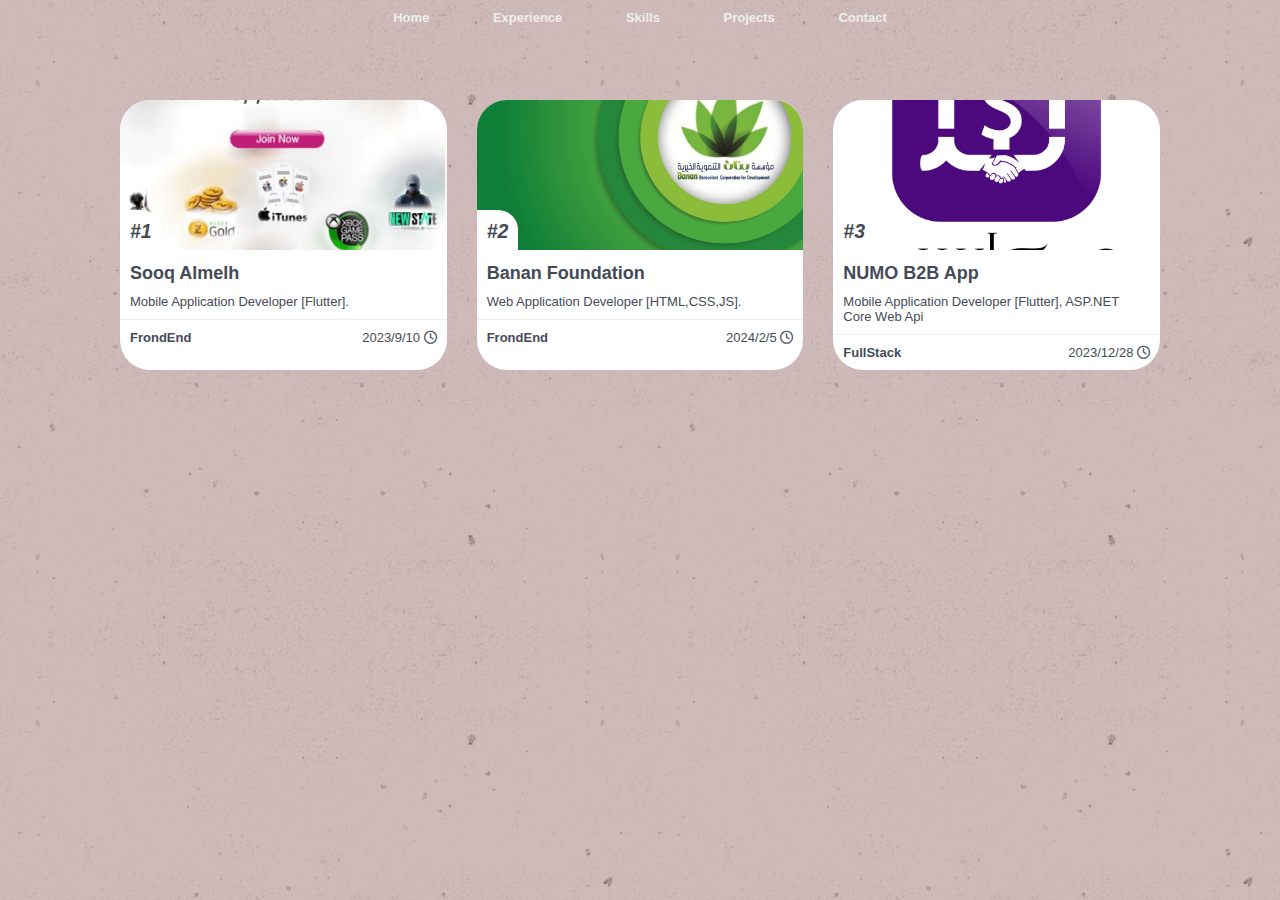
<file: c.html>
<!DOCTYPE html>
<html lang="en">
<head>
    <meta charset="UTF-8">
    <meta name="viewport" content="width=device-width, initial-scale=1.0">
    <title>Projects</title>
    <link rel="stylesheet" href="https://cdnjs.cloudflare.com/ajax/libs/font-awesome/6.5.1/css/all.min.css">
    <link rel="stylesheet" href="style.css">
    <link rel="stylesheet" href="https://fonts.googleapis.com/icon?family=Material+Icons">
    <link rel="stylesheet" href="https://cdnjs.cloudflare.com/ajax/libs/font-awesome/5.15.4/css/all.min.css">
</head>
<body>
    
    <header>
        <nav>
            <a href="./index.html">Home</a>
            <a href="./a.html">Experience</a>
            <a href="./b.html">Skills</a>
            <a href="./c.html">Projects</a>
            <a href="./d.html">Contact</a>
        </nav>
    </header>

          <!-- 
        - #HERO
      -->

      

  

    <div class="tab" id="project" >
        <div class="container">
            <div class="list">
                <div class="item">
                    <img src="images/h.jpg">
                    <div class="index">#1</div>
                    <div class="name">Sooq Almelh</div>
                    <div class="des">
                        <!-- 20 -->
                        Mobile Application Developer [Flutter].                    </div>
                    <div class="author">
                        <div class="job">FrondEnd</div>
                        <div class="time">
                            2023/9/10
                            <i class="fa-regular fa-clock"></i>
                        </div>
                    </div>
                </div>
                <div class="item">
                    <img src="images/about.jpeg">
                    <div class="index">#2</div>
                    <div class="name">Banan Foundation</div>
                    <div class="des">
                        <!-- 20 -->
                        Web Application Developer [HTML,CSS,JS].                     </div>
                    <div class="author">
                        <div class="job">FrondEnd</div>
                        <div class="time">
                            2024/2/5
                            <i class="fa-regular fa-clock"></i>
                        </div>
                    </div>
                </div>
                <div class="item">
                    <img src="images/222.png">
                    <div class="index">#3</div>
                    <div class="name">NUMO B2B App</div>
                    <div class="des">
                        <!-- 20 -->
                        Mobile Application Developer [Flutter], ASP.NET Core Web Api                    </div>
                    <div class="author">
                        <div class="job">FullStack</div>
                        <div class="time">
                            2023/12/28
                            <i class="fa-regular fa-clock"></i>
                        </div>
                    </div>
                </div>
           
            </div>
        </div>
    </div>

    


    <script src="app.js"></script>
</body>
</html>
</file>
<file: style.css>
@import url('https://fonts.googleapis.com/css2?family=Righteous&display=swap');
body{
    font-family: 'Poppins', sans-serif;
    margin: 0;
    font-size: 13px;
    --color: #eee;
    color: var(--color);
    background-color: #1d2530;
}
a{
    text-decoration: none;
    cursor: pointer;
    font-weight: bold;
}
::-webkit-scrollbar{
    width: 0;
}
header{
    width: 100%;
    position: fixed;
    z-index: 100;
    text-align: center;
    padding-top: 10px;
}
header nav a{
    margin: 0 30px;
    color: var(--color);
    font-size: small;
}

.tab{
    width: 100%;
    height: 100vh;
    overflow: hidden;
    position: relative;
    background-image: url(images/bg.png);
    background-size: 50%;
}
.tab .container{
    width: 1140px;
    max-width: 100%;
    height: 100%;
    padding-top: 50px;
    box-sizing: border-box;
    margin: auto;
    position: relative;
}
#intro{
    background-color: #16222D;
}
#intro .avatar{
    text-align: right;
    height: 100%;
}
#intro .avatar img {
    height: 50%;
    padding: 130px;
    filter: saturate(0.5);
    border-radius: 50%;
}
#intro .content{
    position: absolute;
    top: 50%;
    left: 50px;
    transform: translateY(-50%);
    width: 500px;
    max-width: 80%;
}
#intro .content .name,
#intro .content .job{
    font-size: 4em;
    font-weight: bold;
    font-family: 'Righteous', sans-serif;
    line-height: 1em;
}
.text-gradient{
    background-image: linear-gradient(
        to right, #E4454A, #CA3EA7
    );
    display: inline-block;
    -webkit-text-fill-color: transparent;
    -webkit-background-clip: text;
}
#intro .content .des{
    margin-top: 1.2em;
    width: 70%;
}
#intro .content .des a{
    margin-top: 1.2em;
}
#intro .content i{
    font-size: 10em;
    position: absolute;
    top: -50px;
    right: -50px;
    color: #293b4c;
}

/* skills */
#skill{
    background-color: #F2F0EB;
    color: #eee;
    background-image: linear-gradient(
        45deg, #3A2530, #171514, #412726
    );
    background-size: cover;
}
#skill .list{
    height: 100%;
    display: grid;
    grid-template-columns: repeat(3, 1fr);
    padding: 50px;
    box-sizing: border-box;
    gap: 0px;
}

#skill .list .item{
    display: flex;
    flex-direction: column;
    justify-content: center;
    align-items: center;
    text-align: center;
    padding: 20px;
}
#skill .list .item:nth-child(odd){
    background-color: #3F2525;
}
#skill .list .item i{
    width: 50px;
    height: 50px;
    background-color: #eee;
    color: #CA3EA7;
    font-size: 2em;
    display: flex;
    justify-content: center;
    align-items: center;
    border-radius: 5px;
    box-shadow: 0 10px 10px #0005;
}
#skill .list .item .name{
    font-size: 1.5em;
    margin-top: 0.7em;
}
#skill .list .item .des{
    font-size: small;
    opacity: 0.8;
}

/* project */
#project{
    background-color: #cfbaba;
    color: #444B57;
}
#project .list{
    display: grid;
    grid-template-columns: repeat(3, 1fr);
    gap: 30px;
    padding: 50px;
}
#project .list .item img{
    width: 100%;
    height: 150px;
    object-fit: cover;
}
#project .list .item{
    border-radius: 30px;
    overflow: hidden;
    background-color: #fff;
    position: relative;
}
#project .list .item .index{
    background-color: #fff;
    font-weight: bold;
    font-size: 1.5em;
    position: absolute;
    transform: translateY(-100%);
    padding: 10px;
    font-style: italic;
    border-top-right-radius: 20px;
}
#project .list .item .name{
    font-weight: bold;
    font-size: large;
    padding: 10px;
}
#project .list .item .des{
    padding: 0 10px 10px 10px;
}
#project .list .item .author{
    padding: 10px;
    border-top: 1px solid #eee;
    display: flex;
    justify-content: space-between;
}
#project .list .item .job{
    font-weight: bold;
}
#project .container{
    overflow: auto;
}
/* experience */
#experience{
    background-image: linear-gradient(
        45deg, #212632, #242A34, #3C4C5A
    );
    background-size: cover;
}
#experience .list{
    height: 100%;
    width: max-content;
    display: flex;
    justify-content: left;
    box-sizing: border-box;
    gap: 20px;
    position: relative;
    z-index: 1;
}
#experience .list .item{
    display: grid;
    grid-template-rows: 1fr 50px 1fr;
    gap: 20px;
    width: 200px;
    flex-shrink: 0;
}
#experience .list .item i{
    background-color: #444B57;
    width: 50px;
    color: #16222D;
    font-size: 2em;
    display: flex;
    justify-content: center;
    align-items: center;
    border-radius: 50%;
}
#experience .list .item .time{
    display: flex;
    align-items: end;
    font-size: large;
}
#experience .list .item .content .job{
    font-size: large;
}
#experience .list .item .content .company{
    color: #E4454A;
}
#experience .list .item .content .des{
    font-size: 0.8em;
    opacity: 0.7;
}
#experience .list .item:nth-child(odd) .content{
    grid-row-start: 1;
    grid-row-end: 2;
    display: flex;
    flex-direction: column;
    justify-content: end;
}
#experience .list .item:nth-child(odd) .time{
    grid-row-start: 3;
    grid-row-end: 4;
    align-items: start;
}
#experience .list::before{
    position: absolute;
    top: 50%;
    width: 100%;
    height: 2px;
    background-color: #444B57;
    content: '';
    z-index: -1;
}
#experience .container{
    overflow: auto;
    padding: 50px;
}

#contact{
    background: #242330;
}
#contact .content{
    height: 100%;
    display: flex;
    flex-direction: column;
    align-items: center;
    justify-content: center;
}
#contact .thank{
    font-size: 5em;
    font-weight: bold;
    display: block;
}
#contact .des{
    width: 500px;
    max-width: 80%;
    text-align: center;
}
#contact .list{
    text-align: center;
}
#contact .list .item{
    display: inline-block;
    margin: 10px 30px;
}


@media screen and (max-width: 991px){
    /* ipad, tablets */
    #intro .avatar img{
        transform: translateX(200px);
    }

}
@media screen and (max-width: 767px){
    body{
        font-size: 10px;
    }
    header nav a{
        margin: 10px;
    }
    #intro .avatar img{
        transform: none;
    }
    #intro .content{
        left: 20px;
    }
    #intro .content .name{
        font-size: 4em;
    }
    #intro .content i{
        position: unset;
    }
    #skill .list{
        padding: 0px;
        grid-template-columns: repeat(2, 1fr);
    }
    #skill .list .item:nth-child(odd){
        background: unset;
    }
    #skill .list .item:nth-child(2),
    #skill .list .item:nth-child(3n){
        background: #3F2525;
    }
    #project .list{
        padding: 10px;
        grid-template-columns: repeat(2, 1fr);
        gap: 5px;
    }
    #project .list .item img{
        height: 100px;
    }
}

/* effect */
.tab{
    position: fixed;
    inset: 0 0 0 0;
    z-index: 1;
}
#intro{
    z-index: 2;
}

.tab.active{
    --x: 50%;
    --y: 50%;
    clip-path: circle(
        200% at var(--x) var(--y)
    );
    animation: showTab 1s ease-in-out 1;
}
@keyframes showTab{
    from{
        clip-path: circle(
            0% at var(--x) var(--y)
        );
    }
}
</file>
